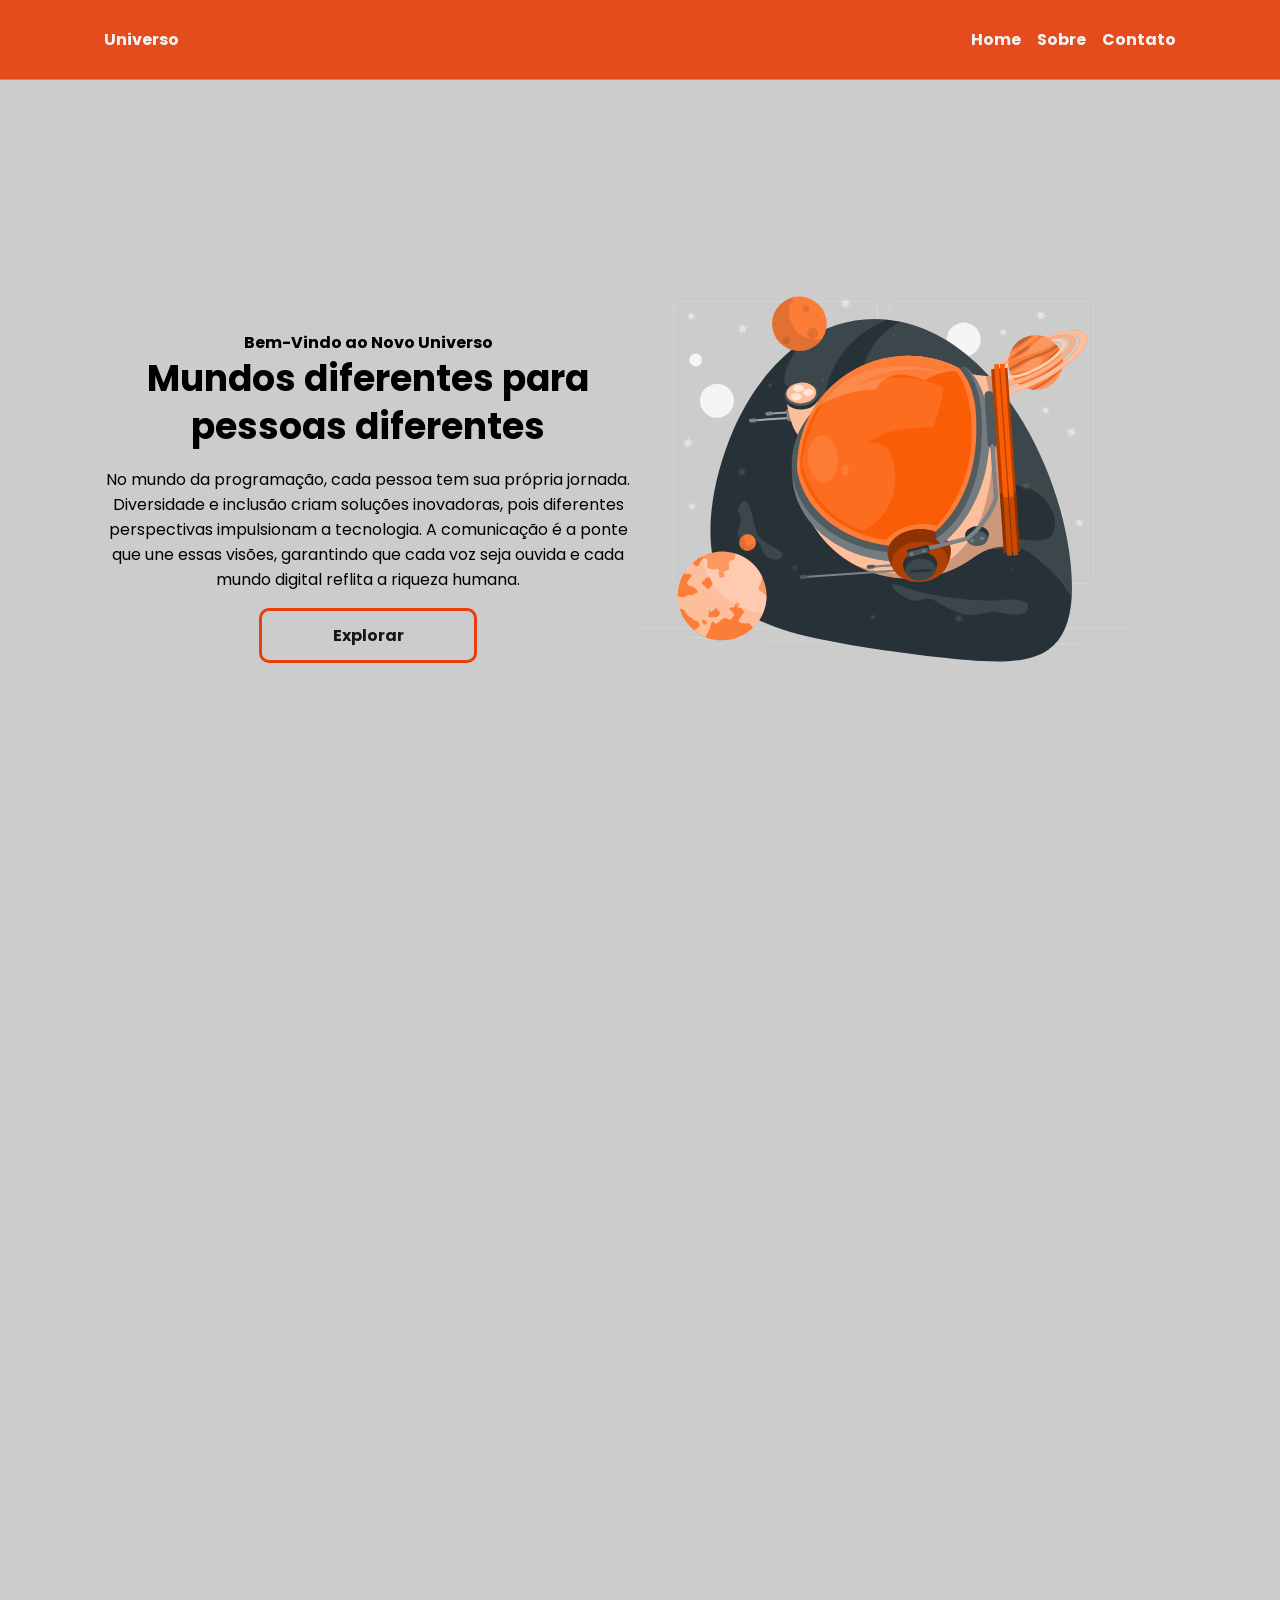
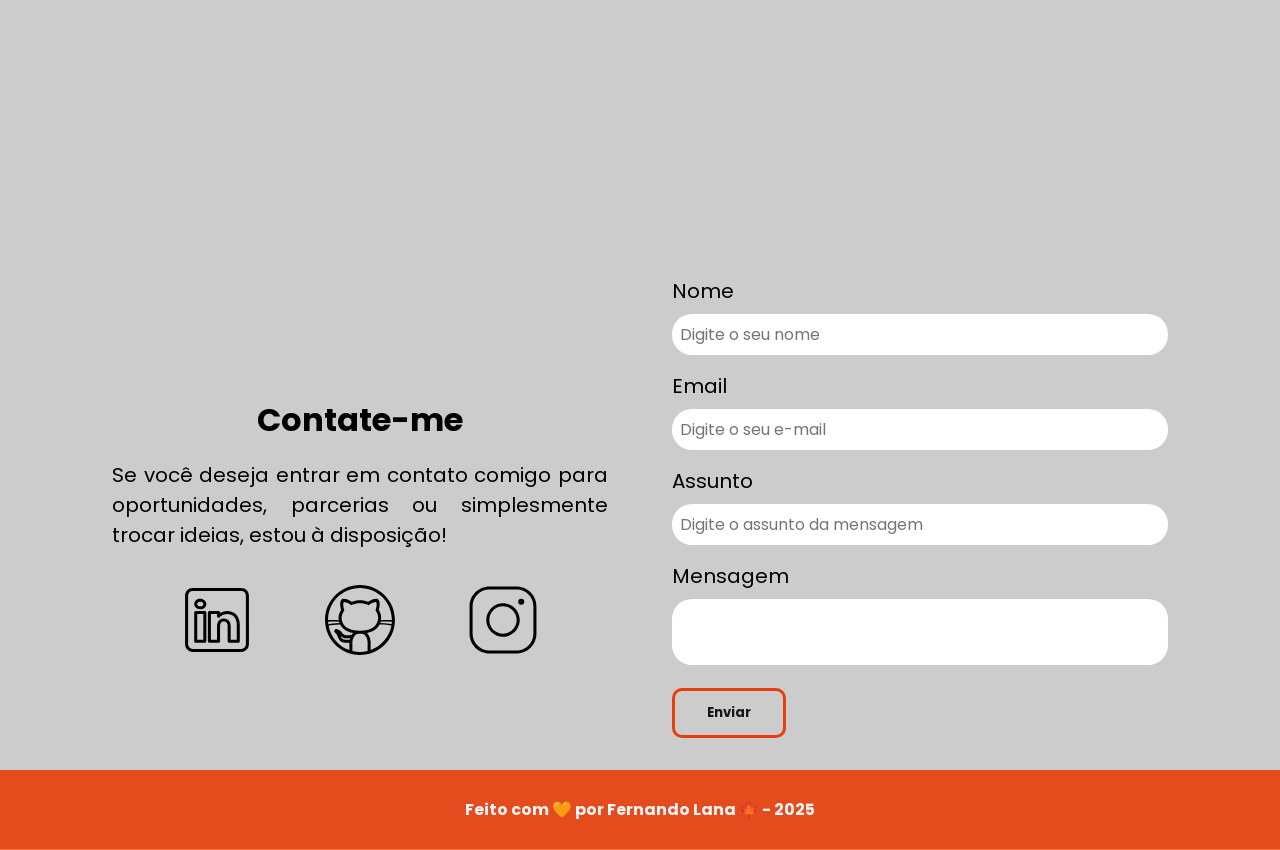
<file: index.html>
<!DOCTYPE html>
<html lang="pt-br">
<head>

    <!-- Fontes do Google -->
<link rel="preconnect" href="https://fonts.googleapis.com">
<link rel="preconnect" href="https://fonts.gstatic.com" crossorigin>
 
    <!-- Fonte do Google - Poppins -->
<link href="https://fonts.googleapis.com/css2?family=Poppins&display=swap" rel="stylesheet">

    <meta charset="UTF-8">
    <meta name="viewport" content="width=device-width, initial-scale=1.0">
    <meta name = "description" content = "Projeto Portifólio">
    <meta name = "author" content ="Fernando Lana">
    <meta name = "keywords" content ="HTML, CSS, JavaScript">
    
    <link rel="icon" href="./assets/img/favicon.svg" >
    
    <!-- Link para a folha de estilos CSS -->
    <link rel="stylesheet" href="./assets/css/styles.css">
    
    <title>Portifólio do Fernando Lana</title>
</head>
<body>
    
    <!-- Cabeçalho da página -->
    <header class="flex menu_container"> 
        <div id ="header_content" class="menu_content">
            <div id="titulo" >
                <h1><a href="#">Universo</a></h1>
            </div>
            
            <!-- Menu -->
            <div class="flex" id="menu" >
                <nav>
                    <!-- <div id="menu_links"> -->
                    <!-- Marcadores não Ordenados -->
                     <ul class="flex menu_list">
                         <li><a href="#">Home</a></li>
                         <li><a href="#about">Sobre</a></li>
                         <li><a href="#contact">Contato</a></li>
                          
                     </ul>
                    <!-- </div> -->
                </nav>
            </div>
        </div>
    </header>
    
    <!-- Seção Principal da Página -->
    <main> 
        <section id="home" class="home_container">
            <article id="home_texto" class=" flex home_content">
                <h4>Bem-Vindo ao Novo Universo</h4>
                <h1>Mundos diferentes para pessoas diferentes</h1>
                <p>No mundo da programação, cada pessoa tem sua própria jornada. Diversidade e inclusão criam soluções inovadoras, pois diferentes perspectivas impulsionam a tecnologia. A comunicação é a ponte que une essas visões, garantindo que cada voz seja ouvida e cada mundo digital reflita a riqueza humana.</p>
                <a href="https://github.com/loslanas" 
                target="_blank"
                class="botao">
                    Explorar
                </a>
            </article>
            
            <article id="home_imagem" class = "home_content">
                    <img src="./assets/img/astronauta.svg"
                    alt="Capacete de Astronauta Animado">

            </article>
        </section>
        

        <section id="about" class="about_container">
            
            
        </section>
        
        <!-- Seção de Contato - Redes Sociais -->
        <section id="contact" class="contato_container">  
            <article id="redes_sociais" class="contato_content">
            <h4>Contate-me</h4>
            <p>Se você deseja entrar em contato comigo para oportunidades, parcerias ou simplesmente trocar ideias, estou à disposição!</p>

            <div id="icones_redes_sociais" class="social_container" >
                <a href="https://www.linkedin.com/in/fernando-lana/">
                    <img src="./assets/img/linkedin.svg" alt="Ícone Linkedin" class="social_icon">
                </a>
                
                <a href="https://github.com/loslanas">
                    <img src="./assets/img/github.svg" alt="Ícone Github" class="social_icon">
                </a>  
                
                <a href="https://www.instagram.com/ow_lana/?hl=pt">
                    <img src="./assets/img/instagram.svg" alt="Ícone Instagram" class="social_icon">
                </a> 
            </div>
        </article>
            
        
        <form action="https://formsubmit.co/e8436d8bdc9c052b9e551cc22464f312" method="POST" id="formulario">
               
            <input type="hidden" name="_next" value="https://loslanas.github.io/portfolio_tjs06-/sucess">
            <input type="hidden" name="_captcha" value="false">

                <label for="nome">Nome</label>
                <input id="nome" 
                type ="text" 
                name="nome"
                placeholder="Digite o seu nome">
                <span id="txtNome"></span>

                <label for="email">Email</label>
                <input id="email" 
                type ="text" 
                name="email"
                placeholder="Digite o seu e-mail">
                <span id="txtEmail"></span>

                <label for="assunto">Assunto</label>
                <input id="assunto" 
                type ="text" 
                name="assunto"
                placeholder="Digite o assunto da mensagem">
                <span id="txtAssunto"></span>

                <label for="mensagem">Mensagem</label>
                <textarea
                    id="mensagem"
                    name="mensagem"
                    placeholder="Digite a sua mensagem"
                    >
                    </textarea>
                    <button type="submit" class="botao">Enviar</button>
            </form>
        
        </section>
    
    </main>
    
    <!-- Rodapé da página -->
    <footer class="flex footer_container"> 
        Feito com 🧡 por Fernando Lana 🍁 - 2025
 
    </footer>

    <!-- Script JavaScript -->
     <script src="./assets/js/script.js"></script>
</body>
</html>
</file>
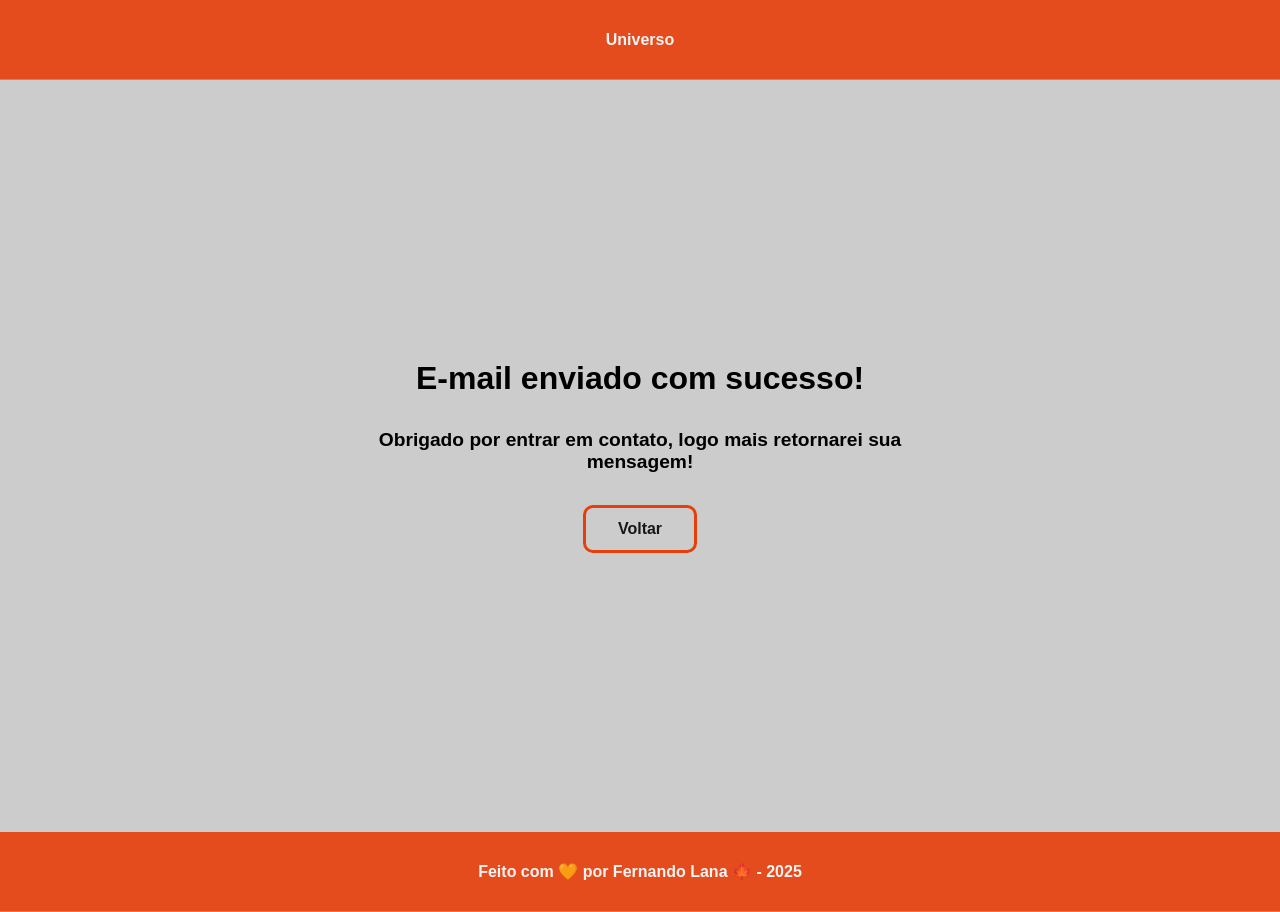
<file: sucess.html>
<!DOCTYPE html>
<html lang="pt-br">
  <head>
    <meta charset="UTF-8" />
    <meta name="viewport" content="width=device-width, initial-scale=1.0" />
    <meta name="description" content="Projeto Portfólio" />
    <meta name="author" content="Fernando Lana" />
    <meta name="keywords" content="HTML, CSS, JavaScript" />
    <link rel="icon" type="image/svg" href="./assets/img/favicon.svg" />
    <link rel="stylesheet" href="./assets/css/styles.css">

    <title>Portfólio do Fernando Lana</title>
  </head>
  <body>
    <!-- Cabeçalho da Página (header) -->
    <header class="flex menu_container">
      <!-- Div Conteudo do Cabeçalho -->
      <div id="header_content"  >
        <!-- Titulo do Cabeçalho -->
        <div id="titulo"><a href="#">Universo</a></div>
       
      </div>
    </header>

    <!-- Seção Principal da Página (main) -->
    <main>
      <article id="home_sucess" class="flex">
        <h1>E-mail enviado com sucesso!</h1>
        <h4>
          Obrigado por entrar em contato, logo mais retornarei sua mensagem!
        </h4>
       <a href="index.html" class="botao">Voltar</a>
      </article>
    </main>

    <!-- Rodapé da Página (footer) -->
    <footer class="flex footer_container">Feito com 🧡 por Fernando Lana 🍁 - 2025</footer>
  </body>
</html>
</file>
<file: assets/css/styles.css>
* {
    margin: 0;
    padding: 0;
    box-sizing: border-box;
    text-decoration: none;
    outline: none;
    font-weight: 400;
    font-family: 'Poppins', sans-serif;
}

:root {
    --orange-200:#ff802c;
    --orange-500: #ff6c27;
    --orange-800: #e73e0b;

    --gray-200: #cccccc;
    --gray-400: #505861;

    --black-800: #171717;

    --white: #F9F9F9;
}

html {
    width: 100%;
    height: 100vh;
    scroll-behavior: smooth;
}

body {
    background-color: var(--gray-200);
    color: var (--black-800);
    -webkit-font-smoothing: antialiased;
    -moz-osx-font-smoothing: grayscale;
}

button,
a {
    cursor: pointer;
}

.botao,
.botao:visited {
    text-align: center;
    padding: 12px 32px;
    background: none;
    border: 3px solid var(--orange-800);
    border-radius: 10px;
    font-weight: 700;
    color:var(--black-800);

    
}

.botao:hover {
    background-color: var(--orange-800);
    color: var(--white);

}

.flex {
    display: flex;
    justify-content: center;
    align-items: center;
}

/* ESTilização - seção HEader */
.menu_container {
    height: 80px;
    position: sticky;
    top: 0;
    width: 100%;
    background-color: var(--orange-800);
    border-bottom: 1px solid var(--orange-500);
    filter: opacity(0.9);
}

.menu_container a {
    color: var(--white);
    font-weight: 700;

}

.menu_container a:hover {
    color: var(--orange-200);
}

.menu_content {
    max-width: 1120px;
    padding: 0 24px;
    width: 100%;
    display: flex;
    justify-content: space-between;
}

.menu_list {
    list-style: none;
    text-align: center;

}

.menu_list li {
    margin-left: 1rem;
}

/* Estilização da Seção Home */

.home_container {
    max-width: 1120px;
    margin: 16px auto;
    padding: 0 1rem;
    height: calc(100vh - 100px);
    display: flex;
    justify-content: center;
    align-items: center;
}

.home_container p,
h1,
h4 {
    text-align: center;
    font-size: 1rem;
}

.home_container h1 {
    font-size: 2.25rem;
    line-height: 3rem;
    font-weight: 700;
}

.home_container h4 {
    font-weight: 700;

}

.home_container p {
    margin: 1rem 0;
}

.home_container .botao {
    width: 40%;
}

.home_content {
    width: 50vw;
    flex-direction: column;

}

.home_content img {
    display: flex;
    width: 90%;
}
/* Estilização da seção contate-me */

.contato_container{
    display: grid;
    grid-template-columns: 1fr 1fr;
    justify-content: center;
    align-items: center;
    gap: 4rem;
    max-width: 1120px;
    margin: 4rem auto 2rem;
    padding: 0 2rem;

}
.contato_container h4{
    margin: 1rem 0;
    font-size: 2rem;
    font-weight: 700;
}

.contato_content{
    flex-direction: column;
    margin: 2rem 0 0 0;
    font-size: 1.25rem;
}
.contato_content p{
    display: block;
    text-align: justify;
}
/* estilização de seção sociais */
.social_container{
    display: flex;
    justify-content: space-evenly;
    margin: 2rem 0 0 0;
}

.social_icon{
    width: 4.75rem;
    height: 4.75rem;
 }

 .social_icon:hover {
    filter: brightness(0)
        saturate(100%)
        invert(20%)
        sepia(100%)
        saturate(3000%)
        hue-rotate(-10deg)
        brightness(100%)
        contrast(100%);
}
    /* estilização do formulário */
.form{
    display: flex;
    flex-direction: column;
    margin: 7rem 0 0 0;
    padding: 1.25rem;
    border: none;
}
form label{
    font-size: 1.25rem;
    text-align: left;
}

form input, textarea{
   width: 100%;
   margin: 0.5rem 0 1rem;
   padding: 0.5rem;
   border-radius: 20px;
   border: none;
   font-size: 1rem;

}
textarea{
    resize: none;
}

form span{
    margin-bottom: 0.5rem;
    margin-left: 0.75rem;
    font-size: 0.75rem;
    line-height: 1.25rem;
    color:red;

}

.footer_container {
    height: 80px;
    position: static;
    bottom: 0;
    width: 100%;
    background-color: var(--orange-800);
    border-bottom: 1px solid var(--orange-500);
    filter: opacity(0.9);
    font-weight: 700;
    color: var(--white);
}

.about_container {
    max-width: 1120px;
    margin: 16px auto;
    padding: 0 1rem;
    height: 100vh;

    display: flex;
    justify-content: center;
    align-items: center;

}

.about_container img {
    display: flex;
    width: 25%;
    border-radius: 50%;
    border: 5px solid var(--orange-800);
    image-rendering: auto;
    box-shadow: 0 0 10px 3px var(--orange-500);

}

.about_container h2 {
    font-size: 32px;
    text-align: center;
    line-height: 48px;
    font-weight: bold;
}

.about_container p {
    text-align: center;
    margin: 16px 0;
}

.about_github {
    justify-content: space-evenly;
}

#about_texto {
    margin-left: 30px;
}


/* modo responsivo */

@media screen and (max-width: 960px) {
    body {
      display: flex;
      flex-direction: column;
      min-height: 100vh;
    }
  
    main {
      display: flex;
      flex: 1;
      flex-direction: column;
    }
  
    footer {
      margin-top: auto;
    }
  
    /* Ajustes no Menu */
    .menu_container {
      height: auto;
      padding: 1rem 0;
    }
  
    .menu_content {
      justify-content: center;
      max-width: 100%;
    }
  
    #titulo a {
      font-size: 1.75;
    }
  
    .menu_lista {
      display: none;
    }

/* smartphon - telas até 480px */
@media screen and (max-width: 480px) {
    body{
        display: flex;
        flex-direction: column;
        min-height: 100vh;
    }
    
    main{
        display: flex;
        flex: 1;
        flex-direction: column;
    }

    footer{
        margin-top: auto;
    }

    /* ajustes no menu */

    .menu_container{
        height: auto;
        padding: 1rem 0;
    }
    .menu_content{
        justify-content: center;
        max-width: 100%;
        /* padding: 1rem; */
    }

    #titulo a{
        font-size: 1.75rem;
    }
    
    .menu_list{
        display: none;
    }

    /* ajustes na seção home */
    .home_container{
        flex-direction: column-reverse;
        width:100%;
        height: auto;
        margin-top: 2rem;
    }

    .home_content{
        width:100%;
    }
    .home_content h1{
        font-size: 1.75rem;
        line-height: 2.25rem;
    }
    .home_content .botao{
        width: 80%;
    }
    .home_content img{
        width: 80%;
    }
    #home_teto{
        margin-top: 0.5rem;
    }

    #home_imagem{
        margin-bottom: 0;
    }

    /* ajustes na seção about */

    .about_container{
        flex-direction: column;
        width: 100%;
        height: auto;
        margin-top: 3rem;
    }
    .about_container img{
        width: 70%;
    }

    .about_container h1{
        font-size: 1.75rem;
        line-height: 2.25rem;
    }

    .about_github{
        flex-direction: column;
        gap: 0.5rem;
    }

    .about_github p{
        display: none;
    }
    .about_github .botao{
        width: 80%;
    }

    /* ajustes na seção contato */
    .contato_container{
        grid-template-columns: 1fr;
        width:100%;    
        height: auto;
        margin-top: 2rem;
        padding: 0 1rem;
    }

    .contato_content {
        width: 100%;
    }

    .contato_content h4{
        font-size: 1.75rem;
        line-height: 2.25rem;
    }
    .contato_content p{
       margin:1rem;
    }

    /* ajustes da seção  das redes sociais*/
    .social_container{
        justify-content: center;
        width: 100%;
    }

    .social_icon{
        width: 4rem;
        height: 4rem;
    }

    /* Ajustes da seção form */
    form{
        margin: 1rem 0 0 0;
        padding: 1rem;

    }}}

    #home_sucess {
        height: calc(100vh - 180px);
        max-width: 1120px;
        margin: 1rem auto;
        padding: 0 1rem;
        width: 50vw;
        flex-direction: column;
      }
      
      #home_sucess h1 {
        font-size: 2rem;
        font-weight: bold;
      }
      
      #home_sucess h4 {
        font-size: 1.2rem;
        font-weight: bold;
        padding: 2rem;
      }
</file>
